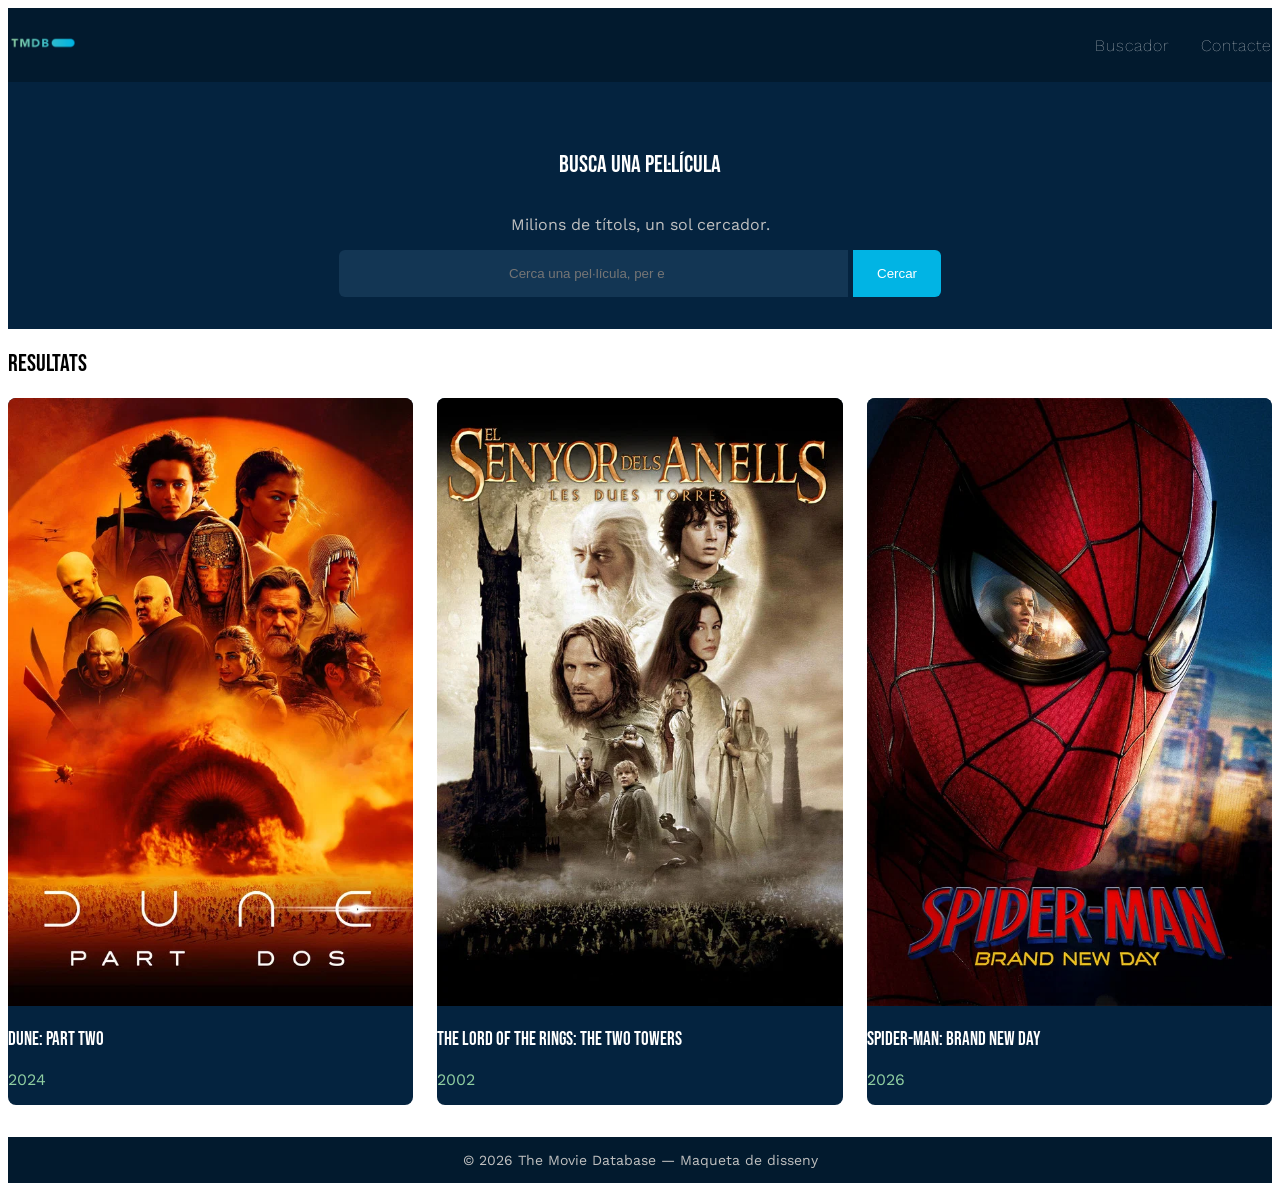
<file: Index.html>
<!DOCTYPE html>
<html lang="ca">
<head>
    <meta charset="UTF-8">
    <meta name="viewport" content="width=device-width, initial-scale=1.0">
    <title>TMDB</title>

    <link rel="preconnect" href="https://fonts.googleapis.com">
    <link rel="preconnect" href="https://fonts.gstatic.com" crossorigin>
    <link href="https://fonts.googleapis.com/css2?family=Bebas+Neue&family=Work+Sans:ital,wght@0,100..900;1,100..900&display=swap" rel="stylesheet">
    <link rel="stylesheet" href="css/estils.css">
</head>
<header>
    <a href="https://www.themoviedb.org/?language=ca">
        <img src="imatges/tmdblogo.png" alt="Logotip TMDB" width="100%" height="70px">
    </a>
    <nav>
        <ul>
            <li><a href="#buscador">Buscador</a></li>
            <li><a href="contacte.html">Contacte</a></li>
        </ul>
    </nav>
</header>
<main>
    <section id="buscador" class="buscador">
        <h1>BUSCA UNA PEL·LÍCULA</h1>
        <p>Milions de títols, un sol cercador.</p>
        <div>
            <form method="get" action="https://www.themoviedb.org/search">
                <input class="form-control" type="search" name="query" placeholder="Cerca una pel·lícula, per exemple «Dune»...">
                <button class="btn primary" type="submit">Cercar</button>
            </form>
        </div>
    </section>
<body>
    <section id="pelicules" class="pelicules">
        <h2>Resultats</h2>

        <div class="resultats">
            <article class="targeta">
                <img src="imatges/dune_part_two.webp" alt="Dune: Part Two" width="10px" height="300px">
                <h3>Dune: Part Two</h3>
                <p>2024</p>
            </article>

            <article class="targeta">
                <img src="imatges/the_lord_of_the_rings.webp" alt="The Lord of the Rings: The Two Towers" width="200px" height="300px">
                <h3>The Lord of the Rings: The Two Towers</h3>
                <p>2002</p>
            </article>

            <article class="targeta">
                <img src="imatges/spiderman.webp" alt="Spider-Man: Brand New Day" width="200px" height="300px">
                <h3>Spider-Man: Brand New Day</h3>
                <p>2026</p>
            </article>
        </div>
    </section>
</main>
<footer class="footer">
    <p>© 2026 The Movie Database — Maqueta de disseny</p>
</footer>

</body>
</html>
</file>
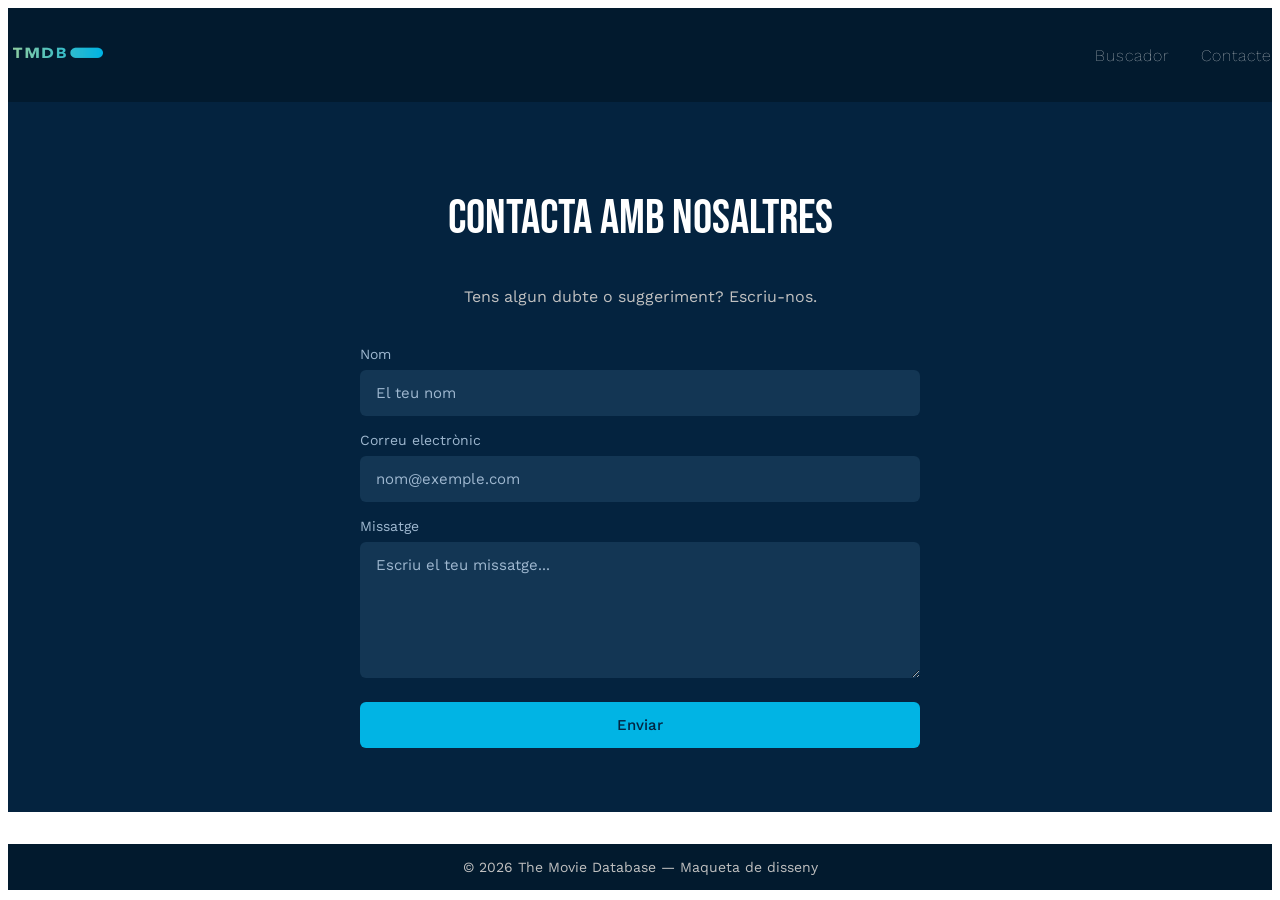
<file: contacte.html>
<!DOCTYPE html>
<html lang="ca">
<head>
    <meta charset="UTF-8">
    <meta name="viewport" content="width=device-width, initial-scale=1.0">
    <title>Contacte - TMDB</title>

    <link rel="preconnect" href="https://fonts.googleapis.com">
    <link rel="preconnect" href="https://fonts.gstatic.com" crossorigin>
    <link href="https://fonts.googleapis.com/css2?family=Bebas+Neue&family=Work+Sans:ital,wght@0,100..900;1,100..900&display=swap" rel="stylesheet">
    <link rel="stylesheet" href="css/estils.css">
</head>
<body>
<header>
    <a href="index.html">
        <img src="imatges/tmdblogo.png" alt="Logotip TMDB" width="100px" height="90px">
    </a>
    <nav>
        <ul>
            <li><a href="index.html#buscador">Buscador</a></li>
            <li><a href="contacte.html">Contacte</a></li>
        </ul>
    </nav>
</header>

<main>
    <section class="contacte">
        <h1>Contacta amb nosaltres</h1>
        <p>Tens algun dubte o suggeriment? Escriu-nos.</p>

        <form class="form-contacte" action="#" method="post">
            <label for="nom">Nom</label>
            <input type="text" id="nom" name="nom" placeholder="El teu nom">

            <label for="email">Correu electrònic</label>
            <input type="email" id="email" name="email" placeholder="nom@exemple.com">

            <label for="missatge">Missatge</label>
            <textarea id="missatge" name="missatge" rows="6" placeholder="Escriu el teu missatge..."></textarea>

            <button type="submit">Enviar</button>
        </form>
    </section>
</main>

<footer class="footer">
    <p>© 2026 The Movie Database — Maqueta de disseny</p>
</footer>
</body>
</html>
</file>
<file: css/estils.css>
/* ===== DISTRIBUCIÓ (codi donat, no el modifiqueu) ===== */
nav { display: flex; justify-content: space-between; align-items: center; }
nav ul { display: flex; gap: 32px; }
.resultats { display: flex; gap: 24px; }
.targeta { flex: 1; }


/* ===== ELS VOSTRES ESTILS ===== */

h1 {

    padding: 16px;
}

header {
    justify-content: space-between;
    background-color: #021a2e;
    display: flex;
  font-size: 16px;
  font-weight: 60;
  letter-spacing: 1px;
  color: #6fcfb4;
  text-decoration: none;
 } nav ul {
    list-style: none; 
 
} a {
    text-decoration: none;
    text-align: right;
    color: #ffffff;
    } .buscador {
    background-color: #04233f;
    text-align: center;
    margin: 0;
    color: #ffffff;
    padding: 32px 0;

}.buscador p, .footer p{
        color: #c0c0c0;

}.buscador input {
    flex: 1;
    font-family: 'Work Sans', inherit;
    background: #133654; 
    border-radius: 6px 0 0 6px;
    border: none;
    padding: 16px 170px;
} .buscador button {
    font-family: 'Work Sans', inherit;
    background: #01b4e4;
    color: #fff;
    border: none;
    padding: 16px 24px;
    border-radius: 0 6px 6px 0;
    cursor: pointer;
} body { 
    font-family: 'Work Sans', sans-serif;
  background: #ffffff;
  color: #000000;
} h1,h2,h3 {
    font-family: 'Bebas Neue', sans-serif;
    font-weight: 100;
}nav {
    list-style: none;
} .targeta {
    background-color: #04233f;
    border-radius: 8px;
overflow: hidden;
color: #ffffff;
} .targeta img {
    width: 100%;

    height: auto;
} buscador {
    background-color: #032541;
} .pelicules p {
color: #90cea1;
} a:hover, button:hover {
color: #368094;
} footer {
    margin-top: 32px;
    font-size: 14px;
    background-color: #021a2e;
    text-align: center;
    padding: 1px;
}








/* Estils per a la pàgina de contacte */
/* ===== CONTACTE ===== */
.contacte {
    background-color: #04233f;
    color: #ffffff;
    text-align: center;
    padding: 48px 20px 64px;
}

.contacte h1 {
    font-size: 48px;
    font-weight: 400;
    padding: 0;
}

.contacte p {
    margin-top: 12px;
    color: #c0c0c0;
}

.form-contacte {
    display: flex;
    flex-direction: column;
    gap: 8px;
    max-width: 560px;
    margin: 32px auto 0;
    text-align: left;
}

.form-contacte label {
    font-size: 14px;
    color: #9fb8d0;
    margin-top: 8px;
}

.form-contacte input,
.form-contacte textarea {
    background: #133654;
    color: #ffffff;
    border: none;
    border-radius: 6px;
    padding: 14px 16px;
    font-family: 'Work Sans', sans-serif;
    font-size: 15px;
}

.form-contacte textarea {
    resize: vertical;
}

.form-contacte input::placeholder,
.form-contacte textarea::placeholder {
    color: #9fb8d0;
}

.form-contacte input:focus,
.form-contacte textarea:focus {
    outline: 2px solid #01b4e4;
}

.form-contacte button {
    margin-top: 16px;
    background: #01b4e4;
    color: #032541;
    border: none;
    border-radius: 6px;
    padding: 14px 24px;
    font-family: 'Work Sans', sans-serif;
    font-size: 15px;
    font-weight: 500;
    cursor: pointer;
}

.form-contacte button:hover {
    background: #26c6f0;
    color: #032541;
}
</file>
